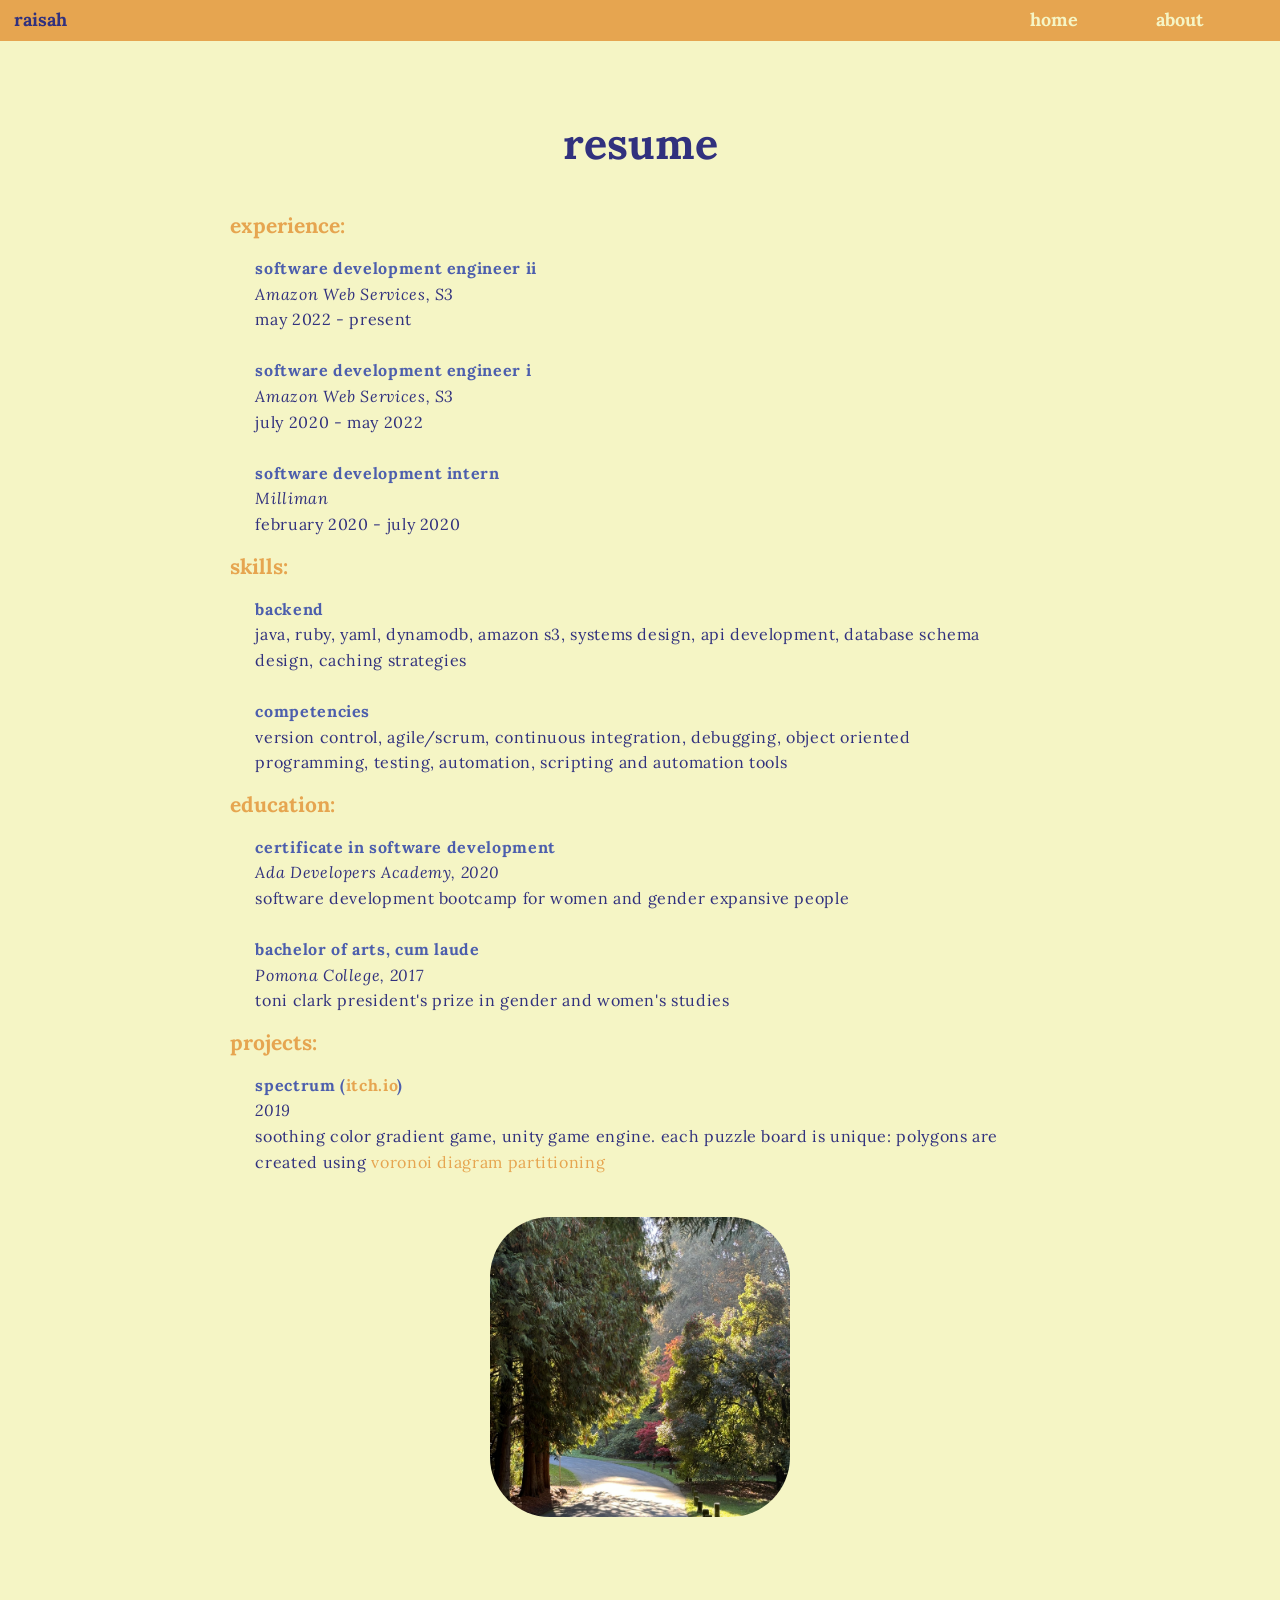
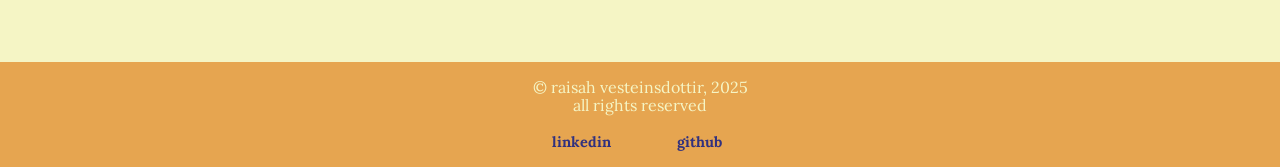
<file: index.html>
<!DOCTYPE html>
<html lang="en">

  <head>
    <meta charset="utf-8">
    <title>raisah</title>
    <link href="stylesheets/normalize.css" rel="stylesheet"/>
    <link href="stylesheets/style.css" rel="stylesheet"/>
    <link href="https://fonts.googleapis.com/css?family=Lora&display=swap" rel="stylesheet">
  </head>

  <body>

    <header class="nav-container">
      <nav>
        <ul>
          <li class="title">raisah</li>
          <li><a href="index.html">home</a></li>
          <li><a href="about.html">about</a></li>
        </ul>
      </nav>
    </header>

    <div class="container">
      <section> 
        <h1>resume</h1>
      </section>
    
      <div class="about-container">
        <h2>
          experience:
        </h2>
        <p>
          <strong>software development engineer ii</strong>
          <br/>
          <i>Amazon Web Services, S3</i>
          <br/>
          may 2022 - present
          <br><br/>
          <strong>software development engineer i</strong>
          <br/>
          <i>Amazon Web Services, S3</i>
          <br/>
          july 2020 - may 2022
          <br><br/>
          <strong>software development intern</strong>
          <br/>
          <i>Milliman</i>
          <br/>
          february 2020 - july 2020
        </p>

        <h2>
          skills:
        </h2>
        <p>
          <strong>backend</strong> 
          <br/>java, ruby, yaml, dynamodb, amazon s3, systems design, api development, database schema design, caching strategies
          <br><br/>
          <strong>competencies</strong> 
          <br/>version control, agile/scrum, continuous integration, debugging, object oriented programming, testing, automation, scripting and automation tools
        </p>

        <h2>
          education:
        </h2>
        <p>
          <strong>certificate in software development</strong>
          <br/>
          <i>Ada Developers Academy, 2020</i>
          <br/>
          software development bootcamp for women and gender expansive people
          <br><br/>
          <strong>bachelor of arts, cum laude</strong> 
          <br/>
          <i>Pomona College, 2017</i>
          <br/>
          toni clark president's prize in gender and women's studies
        </p>

        <h2>
          projects:
        </h2>
        <p>
          <strong>spectrum (<a href="https://raisah.itch.io/spectrum" target="_blank">itch.io</a>)</strong>
          <br/>
          <i>2019</i>
          <br/>
          soothing color gradient game, unity game engine. each puzzle board is unique: polygons are created using <a href="https://en.wikipedia.org/wiki/Voronoi_diagram" target="_blank">voronoi diagram partitioning</a><br><br/>
        </p>
      </div>
      <img src="images/trees_ii.jpg" alt="trees" class="photo-container"/>
    </div>

    <footer class="footer-container">
      <p>
        &#169; raisah vesteinsdottir, 2025 <br/>
        all rights reserved
      </p>
      <ul>
        <li>
          <a href="https://www.linkedin.com/in/raisahv/" target="_blank">linkedin</a>
        </li>
        <li>
          <a href="https://github.com/raisahv" target="_blank">github</a>
        </li>
      </ul>
    </footer>

  </body>

</html>
</file>
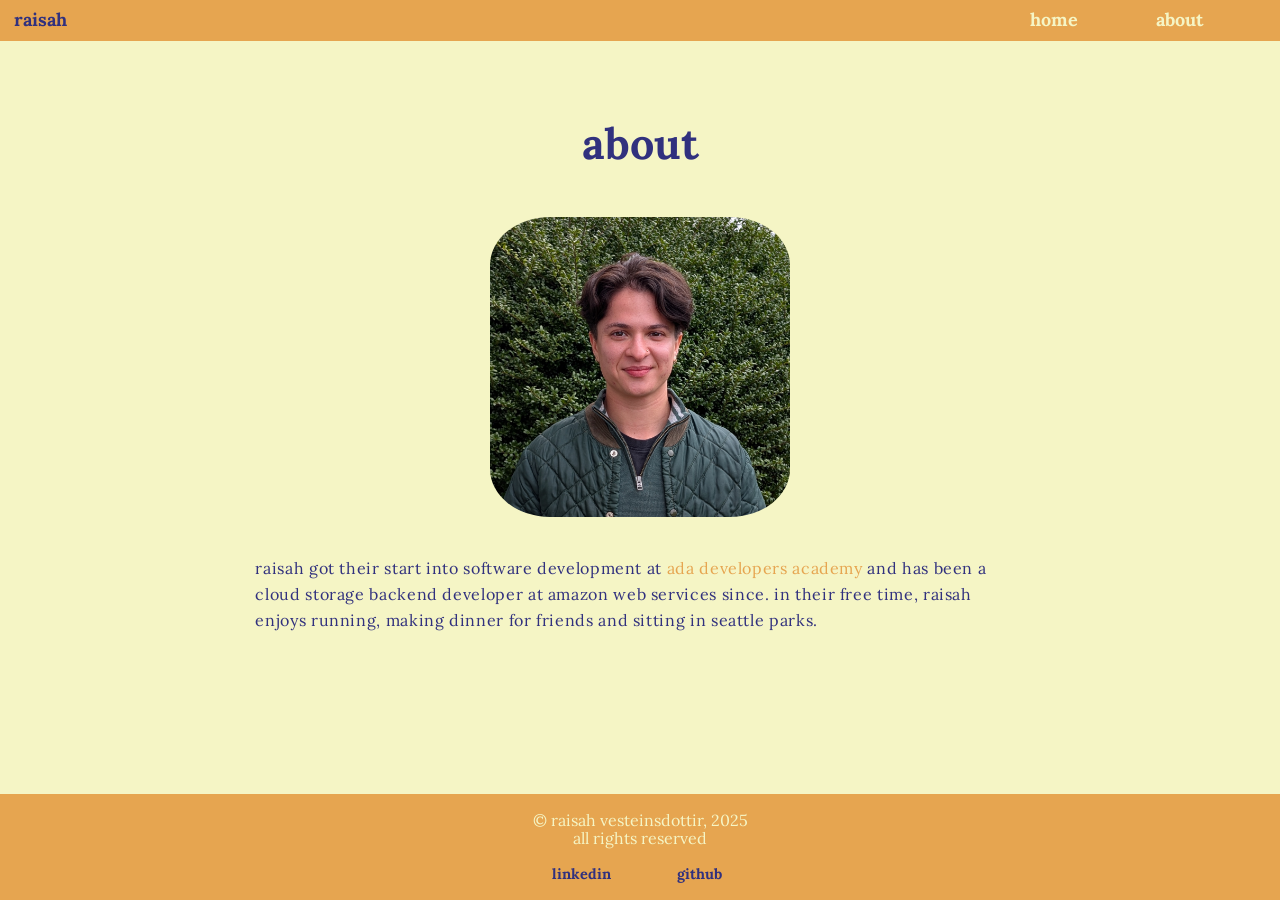
<file: about.html>
<!DOCTYPE html>
<html lang="en">

  <head>
    <meta charset="utf-8">
    <title>about</title>
    <link href="stylesheets/normalize.css" rel="stylesheet"/>
    <link href="stylesheets/style.css" rel="stylesheet"/>
    <link href="stylesheets/about.css" rel="stylesheet"/>
    <link href="https://fonts.googleapis.com/css?family=Lora&display=swap" rel="stylesheet">
  </head>
  <body>

    <header class="nav-container">
      <nav>
        <ul>
          <li class="title">raisah</li>
          <li><a href="index.html">home</a></li>
          <li><a href="about.html">about</a></li>
        </ul>
      </nav>
    </header>

    <div class="container">
      <section> 
        <h1>about</h1>
        <img src="images/raisah_headshot.jpg" alt="raisah" class="photo-container"/>
      </section>

      <section class="about-container">
        <p>
          raisah got their start into software development at <a href="https://adadevelopersacademy.org/" target="_blank">ada developers academy</a> and has been a cloud storage backend developer at amazon web services since. in their free time, raisah enjoys running, making dinner for friends and sitting in seattle parks.
        </p>
    </div>  

    <footer class="footer-container">
      <p>
        &#169; raisah vesteinsdottir, 2025 <br/>
        all rights reserved
      </p>
      <ul>
        <li>
          <a href="https://www.linkedin.com/in/raisahv/">linkedin</a>
        </li>
        <li>
          <a href="https://github.com/raisahv">github</a>
        </li>
      </ul>
    </footer>
  </body>

</html>
</file>
<file: stylesheets/style.css>
:root {
  --main-color: rgb(245, 245, 197);;
  --second-color: rgb(230, 165, 80);
  --third-color: rgb(49, 49, 126);
  --fourth-color: rgb(76, 94, 173);
}

body {
  background-color: var(--main-color);
  text-align: center;
  font-family: 'Lora', serif;
  color: var(--third-color);
  margin: 0px;
  padding: 0px;
  margin-top: 90px;
  height: 100%;
  width: 100%;
}


img {
  object-fit: cover;
  width: 300px;
  height: 300px;
  border-radius: 20%;
}

h1 {
  font-size: 43px;
  color: var(--third-color);
}

.container {
  display: flex;
  flex-direction: column;
  justify-content: center;
  align-items: center;
  padding: 0 10% 40px 10%;
  margin-bottom: 105px;
}

.nav-container, .footer-container {
  width: 100%;
  position: fixed;
  border: none none solid none;
  background-color: var(--second-color);
  color: var(--main-color);
  vertical-align: center;
  margin: 0px;
  padding: 0px;
}

.nav-container {
  top: 0;
}

ul {
  display: grid;
  grid-template-columns: 75% 10% 10% 5%;
  list-style: none;
  margin: 10px;
  padding: 0 4px;
}

a {
  text-decoration: none;
  color: var(--second-color);
}

p a:hover {
  background-color: var(--second-color);
  padding: 0 2px;
  border-radius: 5px;
  color: var(--main-color);
}

nav ul li, footer ul li {
  font-weight: bold;
  font-size: 18px;
  font-weight: bolder;
}

nav ul li:not(.title) {
  text-align: right;
}

nav a {
  text-decoration: none;
  color: var(--first-color);
}

nav ul li:first-child {
  text-align: left;
  color: var(--third-color);
}

.nav-container ul
.nav-container li a, .footer-container li a {
  color: var(--main-color);
  font-size: 14px;
}

.nav-container li a:hover, .footer-container li a:hover {
  padding: 5px;
  background-color: var(--third-color);
  color: var(--second-color);
  border-radius: 5%;
}

.about-container, .visual-container {
  text-align: left;
  width: 80%;
}

.about-container h2, .visual-container h2 {
  font-size: 21px;
  color: var(--second-color);
}

.about-container p {
  font-size: 16px;
  letter-spacing: .04em;
  padding: 0 25px;
  line-height: 1.6;
}

.visual-container ul {
  display: grid;
  grid-template-columns: 1fr 1fr;
  grid-template-rows: 1fr 1fr;
  font-size: 27px;
  line-height: 1.2em;
  letter-spacing: .2em;
  white-space: nowrap;
  text-align: center;
  color: var(--third-color);
  font-weight: bold;
}

.visual-container ul li {
  margin: 10px 10px;
  padding: 10px 20px;
  background-color: var(--third-color);
  border-radius: 5%;
}

.visual-container ul li a {
  color: var(--main-color);
}

.visual-container ul li:hover {
  padding: 10px 20px;
  border-radius: 5%;
  background-color:  var(--second-color);
}

.footer-container ul {
  display: grid;
  padding: 0px 40%;
  grid-template-columns: 1fr 1fr; 
}

.footer-container ul li a {
  color: var(--third-color);
  font-size: 14.5px;
}


.footer-container {
  bottom: 0px;
  position: relative;
  padding: .3px 0px;
  width: 100%;
  height: 105px;
}

.footer-container p {
  font-size: 16px;
}
</file>
<file: stylesheets/about.css>
:root {
    --main-color: rgb(245, 245, 197);;
    --second-color: rgb(230, 165, 80);
    --third-color: rgb(49, 49, 126);
}

img {
  object-fit: cover;
  width: 300px;
  height: 300px;
  padding: 20px 0;
  border-radius: 20%;
}

.about-container ul {
  list-style: circle;
  display: normal;
  grid-template-columns: 1fr ;
  font-size: 18px;
  letter-spacing: .1em;
  padding: 0 32px;
}
</file>
